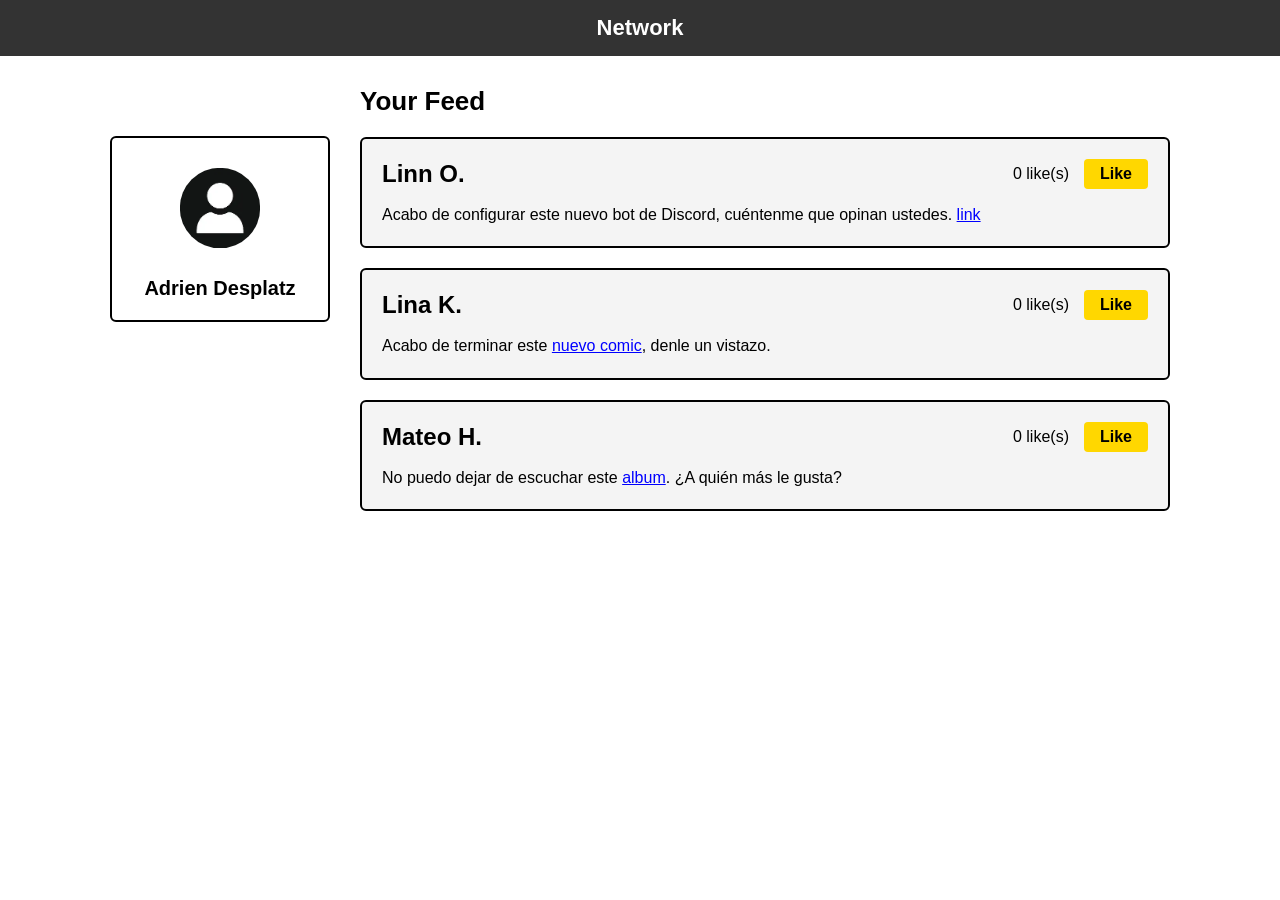
<file: 0.CoreDOM MeGusta/ParteDos/index.html>
<!DOCTYPE html>
<html lang="es">
<head>
    <meta charset="UTF-8">
    <meta name="viewport" content="width=device-width, initial-scale=1.0">
    <title>Parte Dos Me Gusta</title>
    <link rel="stylesheet" href="styles.css">
</head>
<body>

    <header class="navbar">
        <h1>Network</h1>
    </header>

    <main class="container">
        
        <aside class="izquierda">
            <div class="tarjetaPerfil">
                <div class="avatar">
                    <img src="imagenes/avatar.webp" alt="avatar">
                </div>
                <h2>Adrien Desplatz</h2>
            </div>
        </aside>

        <section class="derecha">
            <h2 class="feed-title">Your Feed</h2>

            <article class="tarjeta1">
                <div class="nombre">
                    <h3>Linn O.</h3>
                    <div class="likes-control">
                        <span class="contarLikes">0 like(s)</span>
                        <button class="btn-like">Like</button>
                    </div>
                </div>
                <p class="contenido">
                    Acabo de configurar este nuevo bot de Discord, cuéntenme que opinan ustedes. <a href="#">link</a>
                </p>
            </article>

            <article class="tarjeta2">
                <div class="nombre">
                    <h3>Lina K.</h3>
                    <div class="likes-control">
                        <span class="contarLikes">0 like(s)</span>
                        <button class="btn-like">Like</button>
                    </div>
                </div>
                <p class="contenido">
                    Acabo de terminar este <a href="#">nuevo comic</a>, denle un vistazo.
                </p>
            </article>

            <article class="tarjeta3">
                <div class="nombre">
                    <h3>Mateo H.</h3>
                    <div class="likes-control">
                        <span class="contarLikes">0 like(s)</span>
                        <button class="btn-like">Like</button>
                    </div>
                </div>
                <p class="contenido">
                    No puedo dejar de escuchar este <a href="#">album</a>. ¿A quién más le gusta?
                </p>
            </article>

        </section>
    </main>
    <script src="main.js" defer></script>
</body>
</html>
</file>
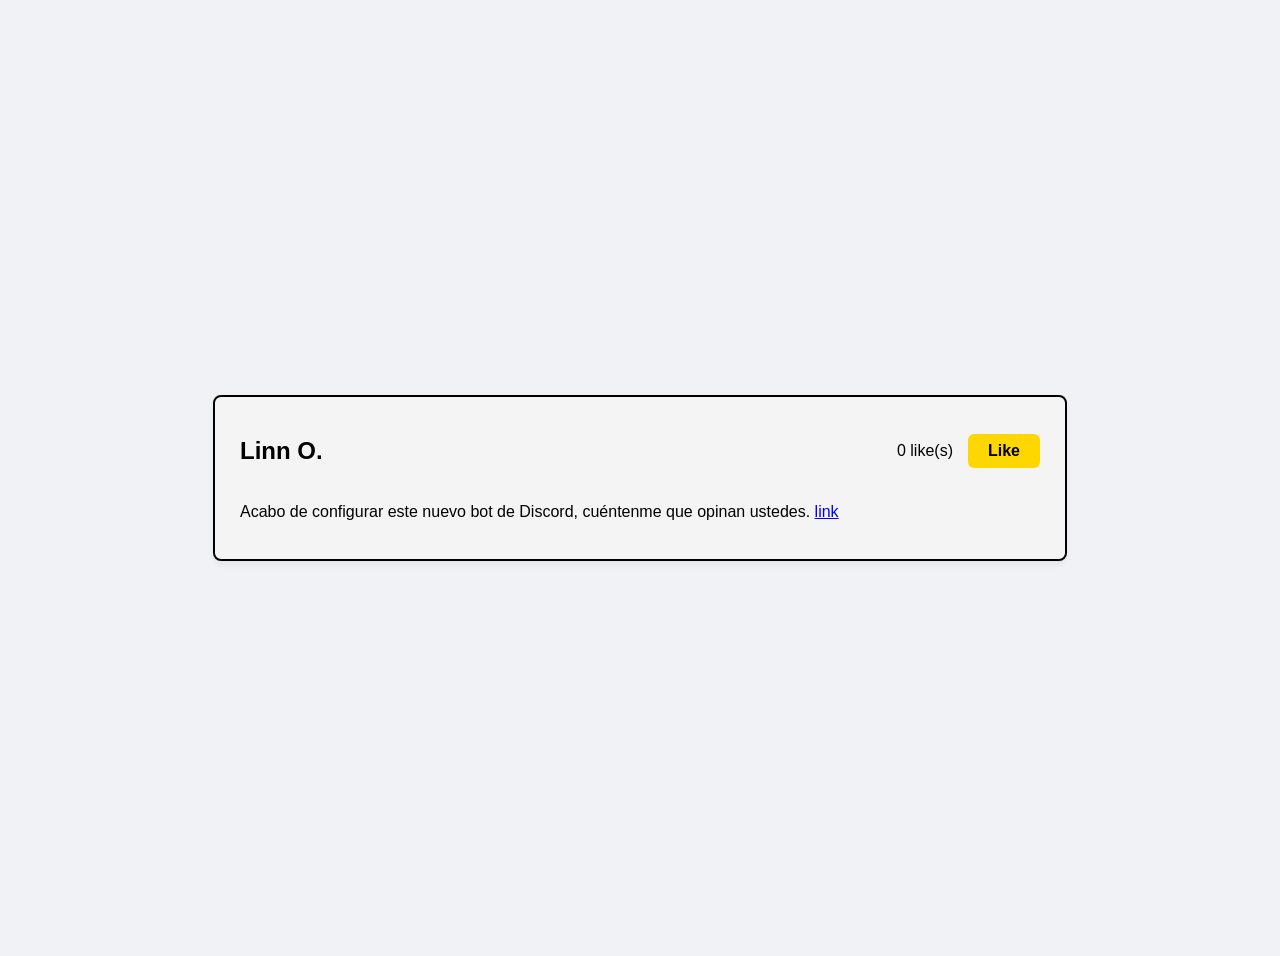
<file: 0.CoreDOM MeGusta/ParteUno/index.html>
<!DOCTYPE html>
<html lang="es">
<head>
    <meta charset="UTF-8">
    <meta name="viewport" content="width=device-width, initial-scale=1.0">
    <title>Parte uno Me gusta</title>
    <link rel="stylesheet" href="styles.css">
</head>
<body>

    <article class="tarjeta">
        <div class="nombre">
            <h2>Linn O.</h2>
            <div class="meGusta">
                <span class="like-count">0 like(s)</span>
                <button class="like-btn">Like</button>
            </div>
        </div>
        <p>Acabo de configurar este nuevo bot de Discord, cuéntenme que opinan ustedes.
            <a href="#" class="enlace">link</a>
        </p>
    </article>

    <script src="main.js" defer></script>
</body>
</html>
</file>
<file: 0.CoreDOM MeGusta/ParteDos/styles.css>
* {
    margin: 0;
    padding: 0;
    box-sizing: border-box;
}

body {
    font-family: Arial, sans-serif;
    background-color: #ffffff;
    color: #000000;
}

/* Barra Superior */
.navbar {
    background-color: #333333;
    color: #ffffff;
    padding: 15px 0;
    text-align: center;
}

.navbar h1 {
    font-size: 22px;
    font-weight: bold;
}

/* Layout de dos columnas */
.container {
    max-width: 1100px;
    margin: 30px auto;
    display: flex;
    gap: 30px;
    padding: 0 20px;
}

/* Columna aside Izquierda */
.izquierda {
    flex: 1;
    max-width: 220px;
    height: 200px;
    margin-top: 50px;
}

.tarjetaPerfil {
    border: 2px solid #000000;
    border-radius: 6px;
    padding: 20px 10px;
    text-align: center;
}

.avatar img {
    width: 100px;
    height: 100px;
    fill: #000000;
    margin-bottom: 15px;
    border-radius: 55px;
    padding: 5%;
}

.tarjetaPerfil h2 {
    font-size: 20px;
    font-weight: bold;
}

/* Columna Sección de Derecha */
.derecha {
    flex: 3;
}

.feed-title {
    font-size: 26px;
    font-weight: bold;
    margin-bottom: 20px;
}

/* Tarjetas  */
article {
    background-color: #f4f4f4;
    border: 2px solid #000000;
    border-radius: 6px;
    padding: 20px;
    margin-bottom: 20px;
}

.nombre {
    display: flex;
    justify-content: space-between;
    align-items: center;
    margin-bottom: 15px;
}

.nombre h3 {
    font-size: 24px;
    font-weight: bold;
}

.likes-control {
    display: flex;
    align-items: center;
    gap: 15px;
}

.contarLikes {
    font-size: 16px;
}

/* Botón Like Amarillo */
.btn-like {
    background-color: #ffd700;
    color: #000000;
    border: none;
    border-radius: 4px;
    padding: 6px 16px;
    font-size: 16px;
    font-weight: bold;
    cursor: pointer;
}

.btn-like:hover {
    background-color: #e6c200;
}

/* Contenidos y Links */
.contenido {
    font-size: 16px;
    line-height: 1.4;
}

.contenido a {
    color: #0000ff;
    text-decoration: underline;
}
</file>
<file: 0.CoreDOM MeGusta/ParteUno/styles.css>
CSS
* {
    margin: 0;
    padding: 0;
    box-sizing: border-box;
}

body {
    font-family: Arial, sans-serif;
    background-color: #f0f2f5;
    display: flex;
    justify-content: center;
    align-items: center;
    height: 100vh;
    padding: 20px;
}

/* Tarjeta */
.tarjeta {
    background-color: #f4f4f4;
    border: 2px solid #000000;
    border-radius: 8px;
    width: 100%;
    max-width: 800px;
    padding: 20px 25px;
    box-shadow: 0 4px 6px rgba(0, 0, 0, 0.05);
}


.nombre {
    display: flex;
    justify-content: space-between;
    align-items: center;
    margin-bottom: 15px;
}

h2 {
    font-size: 24px;
    font-weight: bold;
    color: #000000;
}

.meGusta {
    display: flex;
    align-items: center;
    gap: 15px;
}

.like-count {
    font-size: 16px;
    color: #000000;
}


.like-btn {
    background-color: #ffd700; 
    color: #000000;
    border: none;
    border-radius: 6px;
    padding: 8px 20px;
    font-size: 16px;
    font-weight: bold;
    cursor: pointer;
}


/* Párrafo  */
p {
    font-size: 16px;
    color: #000000;
    line-height: 1.4;
}

.enlace {
    color: #0000ff;
    text-decoration: underline;
}
</file>
